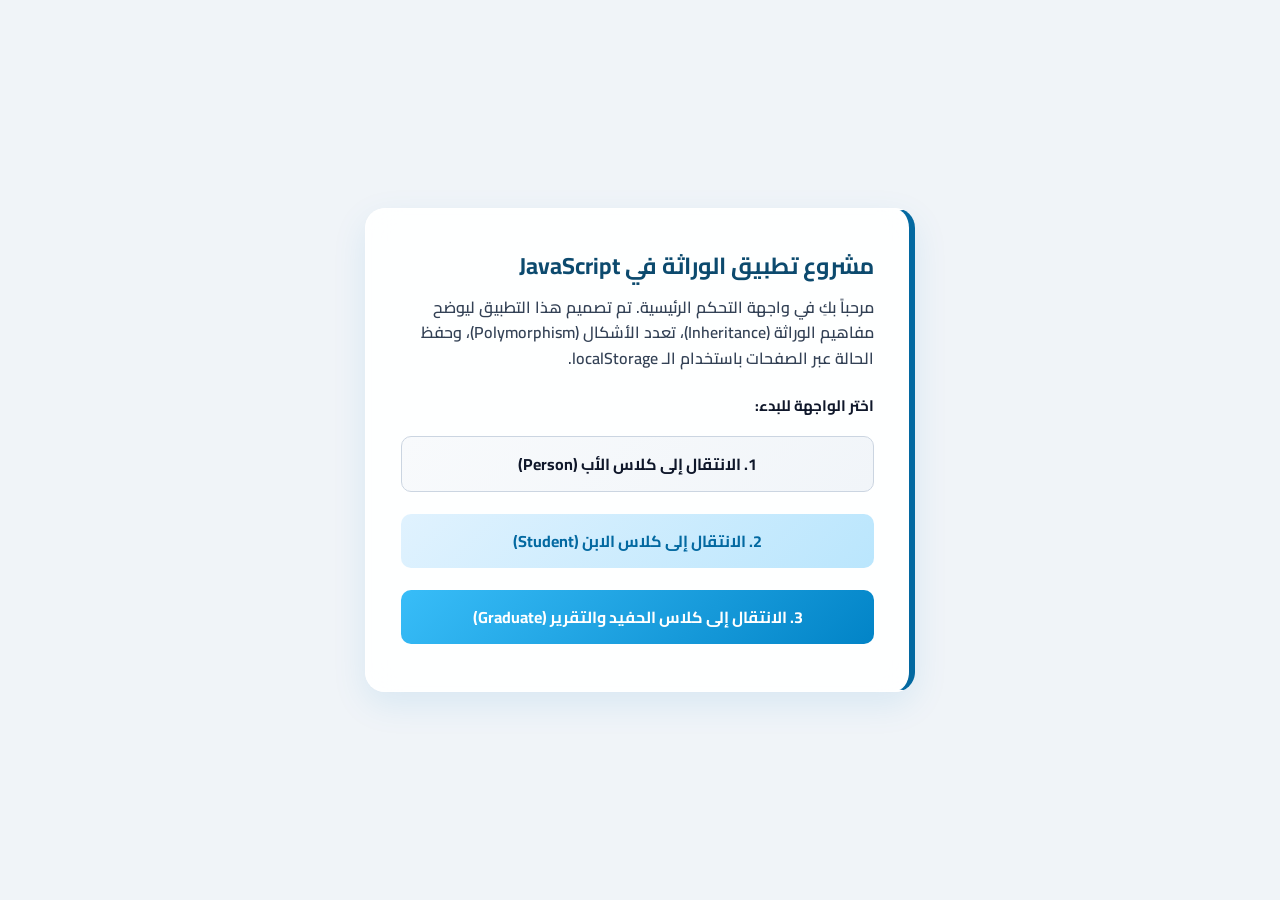
<file: index.html>
<!DOCTYPE html>
<html lang="ar" dir="rtl">
<head>
    <meta charset="UTF-8">
    <meta name="viewport" content="width=device-width, initial-scale=1.0">
    <title>مشروع الوراثة البرمجية - الصفحة الرئيسية</title>
    <link rel="stylesheet" href="style.css">
    <style>
        .menu-btn {
            display: block;
            text-align: center;
            text-decoration: none;
            margin-bottom: 12px;
            font-weight: 700;
        }
    </style>
</head>
<body>

<div class="card page-1-card" style="border-right-color: #0369a1;">
    <h2>مشروع تطبيق الوراثة في JavaScript</h2>
    <p>مرحباً بكِ في واجهة التحكم الرئيسية. تم تصميم هذا التطبيق ليوضح مفاهيم الوراثة (Inheritance)، تعدد الأشكال (Polymorphism)، وحفظ الحالة عبر الصفحات باستخدام الـ localStorage.</p>
    
    <label>اختر الواجهة للبدء:</label>
    
    <a href="page1.html" class="menu-btn"><button class="btn-primary">1. الانتقال إلى كلاس الأب (Person)</button></a>
    <a href="page2.html" class="menu-btn"><button class="btn-secondary">2. الانتقال إلى كلاس الابن (Student)</button></a>
    <a href="page3.html" class="menu-btn"><button class="btn-dark">3. الانتقال إلى كلاس الحفيد والتقرير (Graduate)</button></a>
</div>

</body>
</html>
</file>
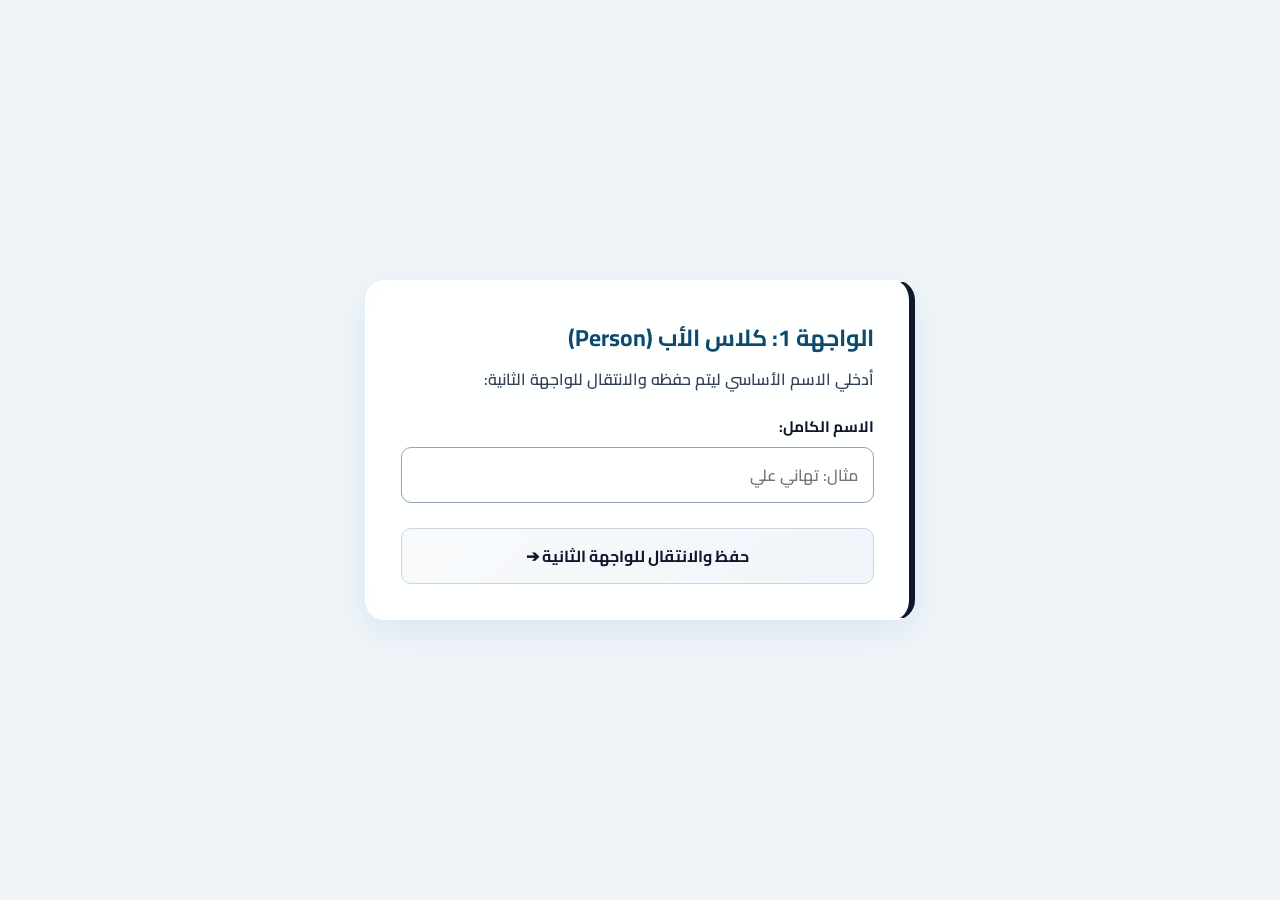
<file: page1.html>
<!DOCTYPE html>
<html lang="ar" dir="rtl">
<head>
    <meta charset="UTF-8">
    <title>الواجهة الأولى - كلاس الأب</title>
    <link rel="stylesheet" href="style.css">
</head>
<body>
<div class="card page-1-card">
    <h2>الواجهة 1: كلاس الأب (Person)</h2>
    <p>أدخلي الاسم الأساسي ليتم حفظه والانتقال للواجهة الثانية:</p>
    
    <label>الاسم الكامل:</label>
    <input type="text" id="parentName" placeholder="مثال: تهاني علي">
    <div id="errorPage1" class="error-message">يرجى كتابة الاسم قبل المتابعة!</div>
    
    <button class="btn-primary" onclick="goToPage2()">حفظ والانتقال للواجهة الثانية ➔</button>
</div>
<script src="script.js"></script>
</body>
</html>
</file>
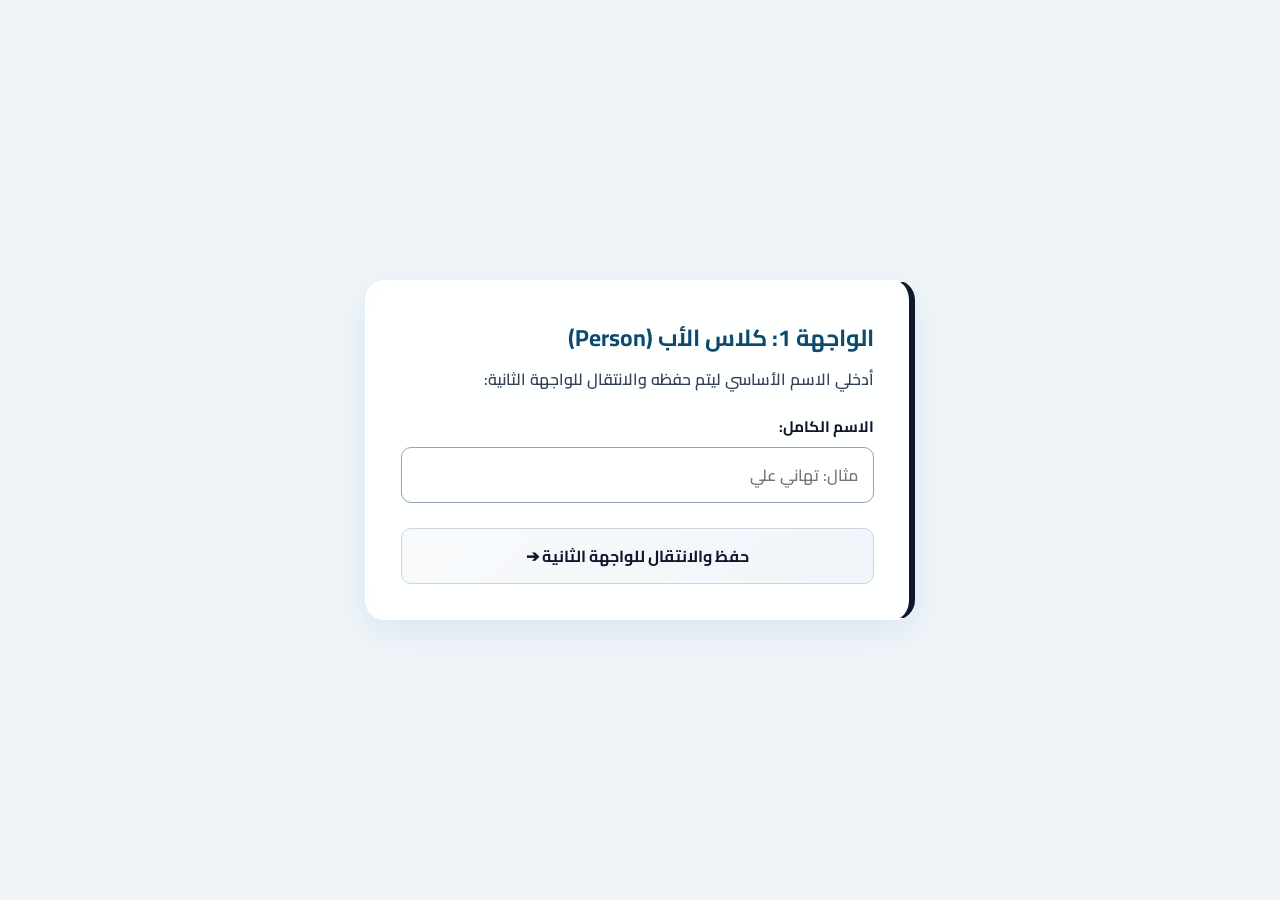
<file: page2.html>
<!DOCTYPE html>
<html lang="ar" dir="rtl">
<head>
    <meta charset="UTF-8">
    <title>الواجهة الثانية - كلاس الابن</title>
    <link rel="stylesheet" href="style.css">
</head>
<body>
<div class="card page-2-card">
    <h2>الواجهة 2: كلاس الابن (Student)</h2>
    <p>تَرِث البيانات من الأب وتتيح اختيار التخصص من القائمة المنسدلة:</p>
    
    <label>اختاري التخصص الدراسي:</label>
    <select id="childMajor">
        <option value="">-- اضغطي لاختيار التخصص --</option>
        <option value="هندسة برمجيات">هندسة برمجيات (Software Engineering)</option>
        <option value="علوم الحاسوب">علوم الحاسوب (Computer Science)</option>
        <option value="تقنية المعلومات">تقنية المعلومات (Information Technology)</option>
        <option value="نظم المعلومات">نظم المعلومات (Information Systems)</option>
    </select>
    <div id="errorPage2" class="error-message">يرجى اختيار التخصص من القائمة أولاً!</div>
    
    <button class="btn-secondary" onclick="executeStudent()">1. إنشاء كائن الابن وعرض النتيجة</button>
    <div id="outputLevel2" class="output"></div>

    <button class="btn-dark" onclick="goToPage3()">2. الانتقال للواجهة الثالثة (الحفيد) ➔</button>
</div>
<script src="script.js"></script>
<script>
    if (!localStorage.getItem('parentName')) { window.location.href = 'page1.html'; }
</script>
</body>
</html>
</file>
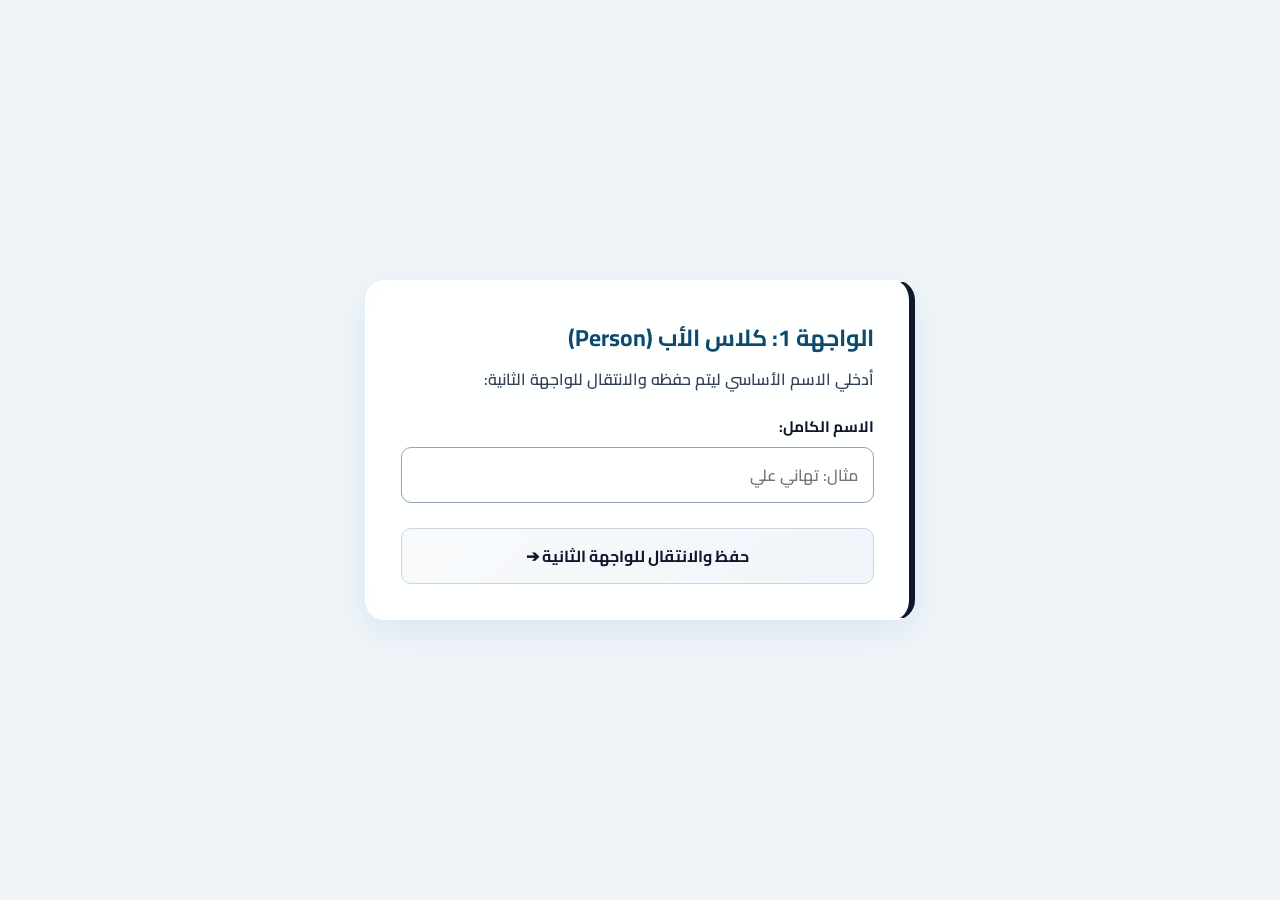
<file: page3.html>
<!DOCTYPE html>
<html lang="ar" dir="rtl">
<head>
    <meta charset="UTF-8">
    <title>الواجهة الثالثة - الوراثة المتتالية</title>
    <link rel="stylesheet" href="style.css">
</head>
<body>
<div class="card page-3-card">
    <h2>الواجهة 3: كلاس الحفيد (GraduateStudent)</h2>
    <p>اكتمال الوراثة المتتالية وعرض التقرير الشامل:</p>
    
    <label>عنوان بحث التخرج:</label>
    <input type="text" id="gradThesis" placeholder="مثال: الأنظمة الذكية والوراثة البرمجية">
    <div id="errorPage3" class="error-message">يرجى كتابة عنوان البحث أولاً!</div>
    
    <button class="btn-dark" onclick="executeGraduate()">عرض التقرير الشامل للطبقات الثلاث</button>
    <div id="outputLevel3" class="output"></div>

    <button class="btn-reset" onclick="startOver()">إعادة البدء من جديد ↺</button>
</div>
<script src="script.js"></script>
<script>
    if (!localStorage.getItem('parentName') || !localStorage.getItem('childMajor')) { window.location.href = 'page1.html'; }
</script>
</body>
</html>
</file>
<file: style.css>
/* ===================================================
   تنسيق الخطوط الواضحة والأسود الداكن مع الأزرق الزجاجي
   =================================================== */
@import url('https://fonts.googleapis.com/css2?family=Cairo:wght@400;600;700&display=swap');

:root {
    --bg-main: #f0f4f8;                   
    --card-bg: rgba(255, 255, 255, 0.92);  
    --card-border: rgba(255, 255, 255, 1);
    
    /* تم تغيير لون النص الأساسي إلى الأسود الداكن المريح والواضح جداً */
    --text-primary: #0f172a;              
    --text-secondary: #334155;            
    
    --blue-light: #e0f2fe;                
    --blue-medium: #38bdf8;               
    --blue-deep: #0369a1;                 
    --blue-border-dark: #0284c7;          
    --blue-soft: #f0f9ff;                 
    --error-color: #dc2626;
    
    --shadow-soft: 0 12px 35px rgba(2, 132, 199, 0.1);
}

* {
    box-sizing: border-box;
    /* تعيين خط عربي أنيق وواضح (Cairo) لجميع النصوص والمكتوبات */
    font-family: 'Cairo', 'Segoe UI', Tahoma, Geneva, Verdana, sans-serif;
    margin: 0;
    padding: 0;
}

body {
    background-color: var(--bg-main);
    color: var(--text-primary);
    display: flex;
    justify-content: center;
    align-items: center;
    min-height: 100vh;
    direction: rtl;
    padding: 20px;
}

.card {
    background: var(--card-bg);
    backdrop-filter: blur(16px);
    -webkit-backdrop-filter: blur(16px);
    border: 1px solid var(--card-border);
    border-radius: 20px;
    padding: 35px;
    width: 100%;
    max-width: 550px;
    box-shadow: var(--shadow-soft);
    animation: fadeIn 0.4s ease-in-out;
}

@keyframes fadeIn {
    from { opacity: 0; transform: translateY(10px); }
    to { opacity: 1; transform: translateY(0); }
}

/* الحواف الجانبية باللون الأزرق الغامق */
.page-1-card { border-right: 6px solid #0f172a; }
.page-2-card { border-right: 6px solid #0284c7; }
.page-3-card { border-right: 6px solid #0369a1; }

h2 {
    color: #0c4a6e;
    font-size: 1.45rem;
    font-weight: 700;
    margin-bottom: 8px;
}

p {
    color: var(--text-secondary);
    font-size: 1rem;
    font-weight: 600;
    margin-bottom: 20px;
    line-height: 1.6;
}

label {
    display: block;
    margin-bottom: 6px;
    font-size: 0.95rem;
    font-weight: 700;
    color: var(--text-primary); /* أسود داكن واضح */
}

input[type="text"], select {
    width: 100%;
    padding: 12px 15px;
    background: #ffffff;
    border: 1px solid #94a3b8;
    border-radius: 10px;
    font-size: 1rem;
    font-weight: 600;
    color: #0f172a; /* الكتابة داخل الخانات بالأسود الداكن */
    outline: none;
    transition: all 0.2s ease;
    margin-bottom: 15px;
}

input[type="text"]:focus, select:focus {
    border-color: var(--blue-border-dark);
    box-shadow: 0 0 0 3px rgba(2, 132, 199, 0.2);
}

.error-message {
    color: var(--error-color);
    font-size: 0.85rem;
    font-weight: 700;
    margin-bottom: 15px;
    display: none;
}

button {
    width: 100%;
    padding: 12px 20px;
    border: none;
    border-radius: 10px;
    font-size: 1rem;
    font-weight: 700;
    cursor: pointer;
    transition: all 0.3s ease;
    margin-top: 10px;
}

.btn-primary { background: linear-gradient(135deg, #f8fafc, #f1f5f9); color: #0f172a; border: 1px solid #cbd5e1; }
.btn-secondary { background: linear-gradient(135deg, #e0f2fe, #bae6fd); color: #0369a1; }
.btn-dark { background: linear-gradient(135deg, #38bdf8, #0284c7); color: white; }
.btn-reset { background: #e2e8f0; color: #1e293b; }

button:hover {
    opacity: 0.92;
    transform: translateY(-1px);
    box-shadow: 0 4px 12px rgba(2, 132, 199, 0.2);
}

.output {
    margin-top: 15px;
    padding: 15px;
    background: var(--blue-soft);
    border-radius: 10px;
    border-right: 4px solid var(--blue-border-dark);
    color: #0f172a; /* النصوص داخل صندوق المخرجات بالأسود الداكن الواضح */
    font-size: 0.95rem;
    font-weight: 600;
    line-height: 1.6;
    display: none;
    white-space: pre-line;
}

/* تنسيق الجدول الزجاجي */
.summary-table {
    width: 100%;
    border-collapse: collapse;
    margin-top: 15px;
    background: #ffffff;
    border-radius: 10px;
    overflow: hidden;
    font-size: 0.95rem;
}

.summary-table th, .summary-table td {
    padding: 12px;
    text-align: right;
    border-bottom: 1px solid #e2e8f0;
    color: #0f172a; /* كتابة الجدول بالأسود الداكن */
    font-weight: 600;
}

.summary-table th {
    background: var(--blue-light);
    color: #0369a1;
    font-weight: 700;
}
</file>
